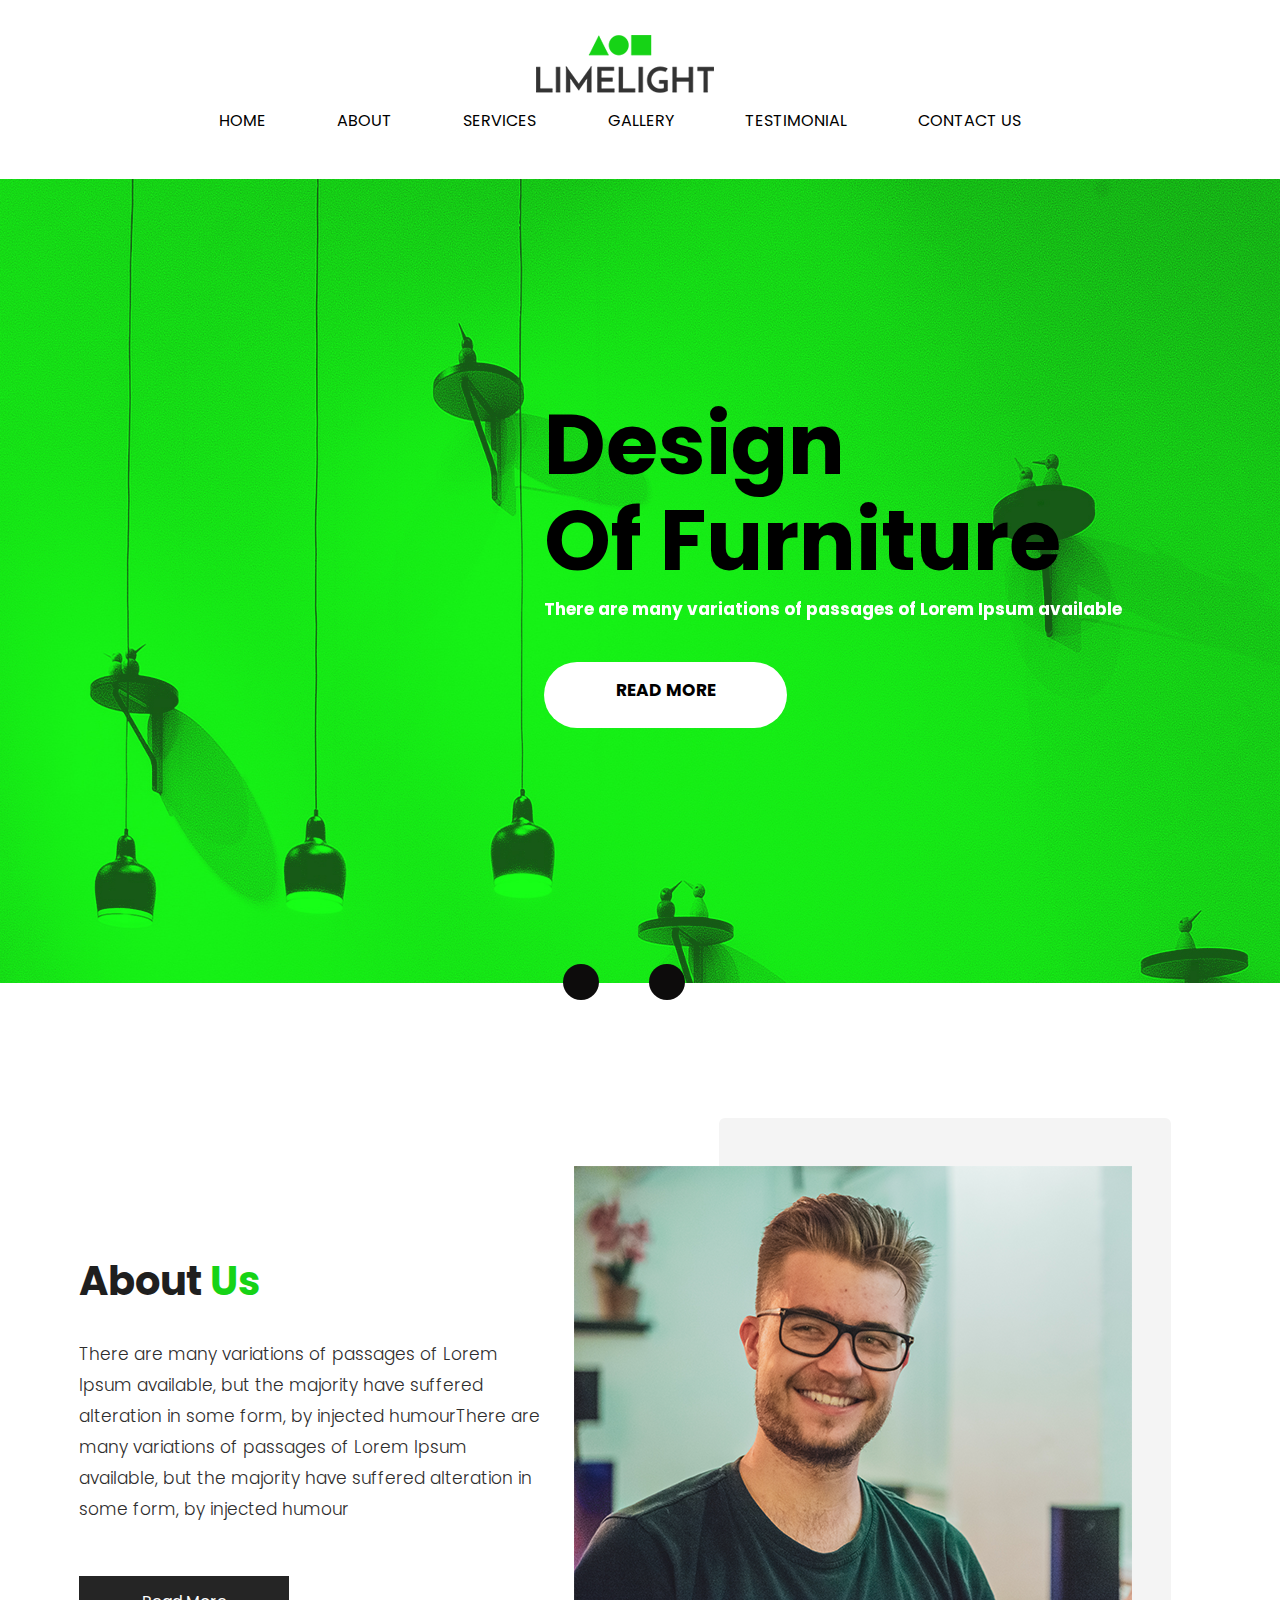
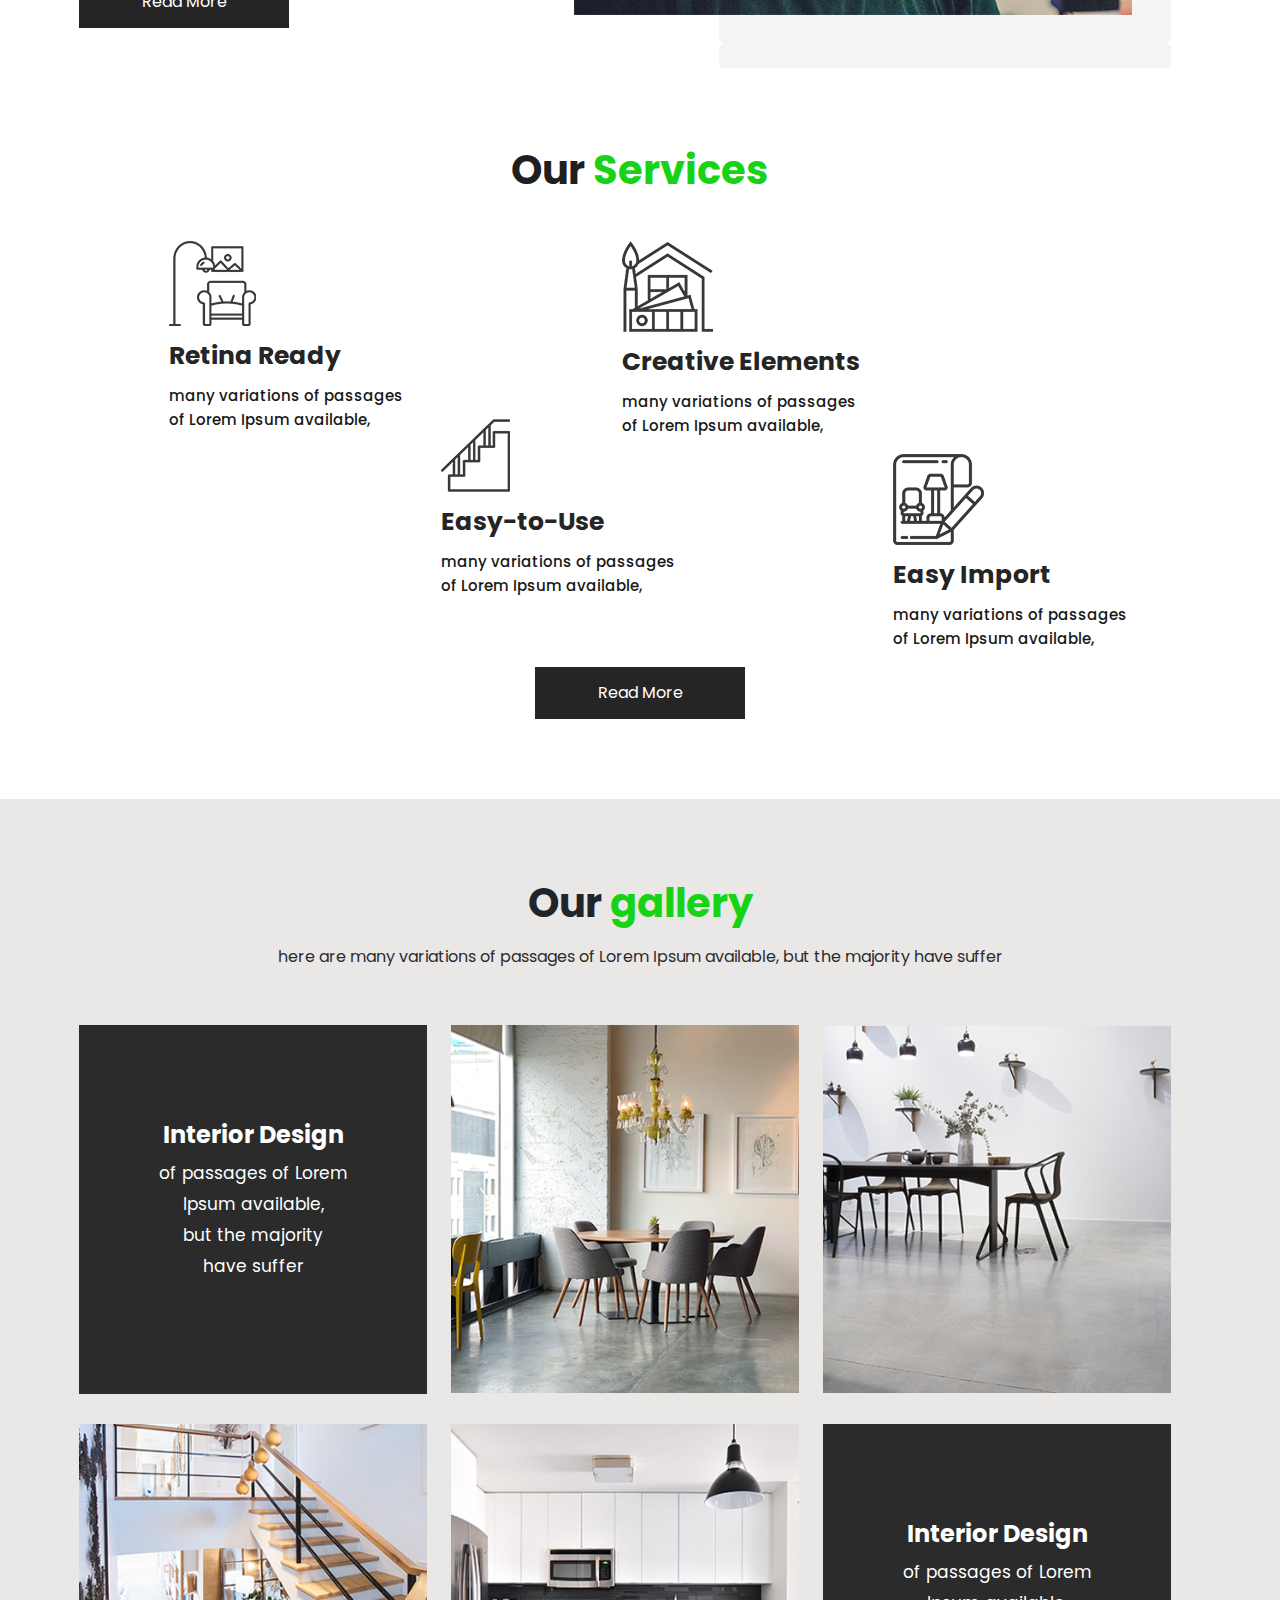
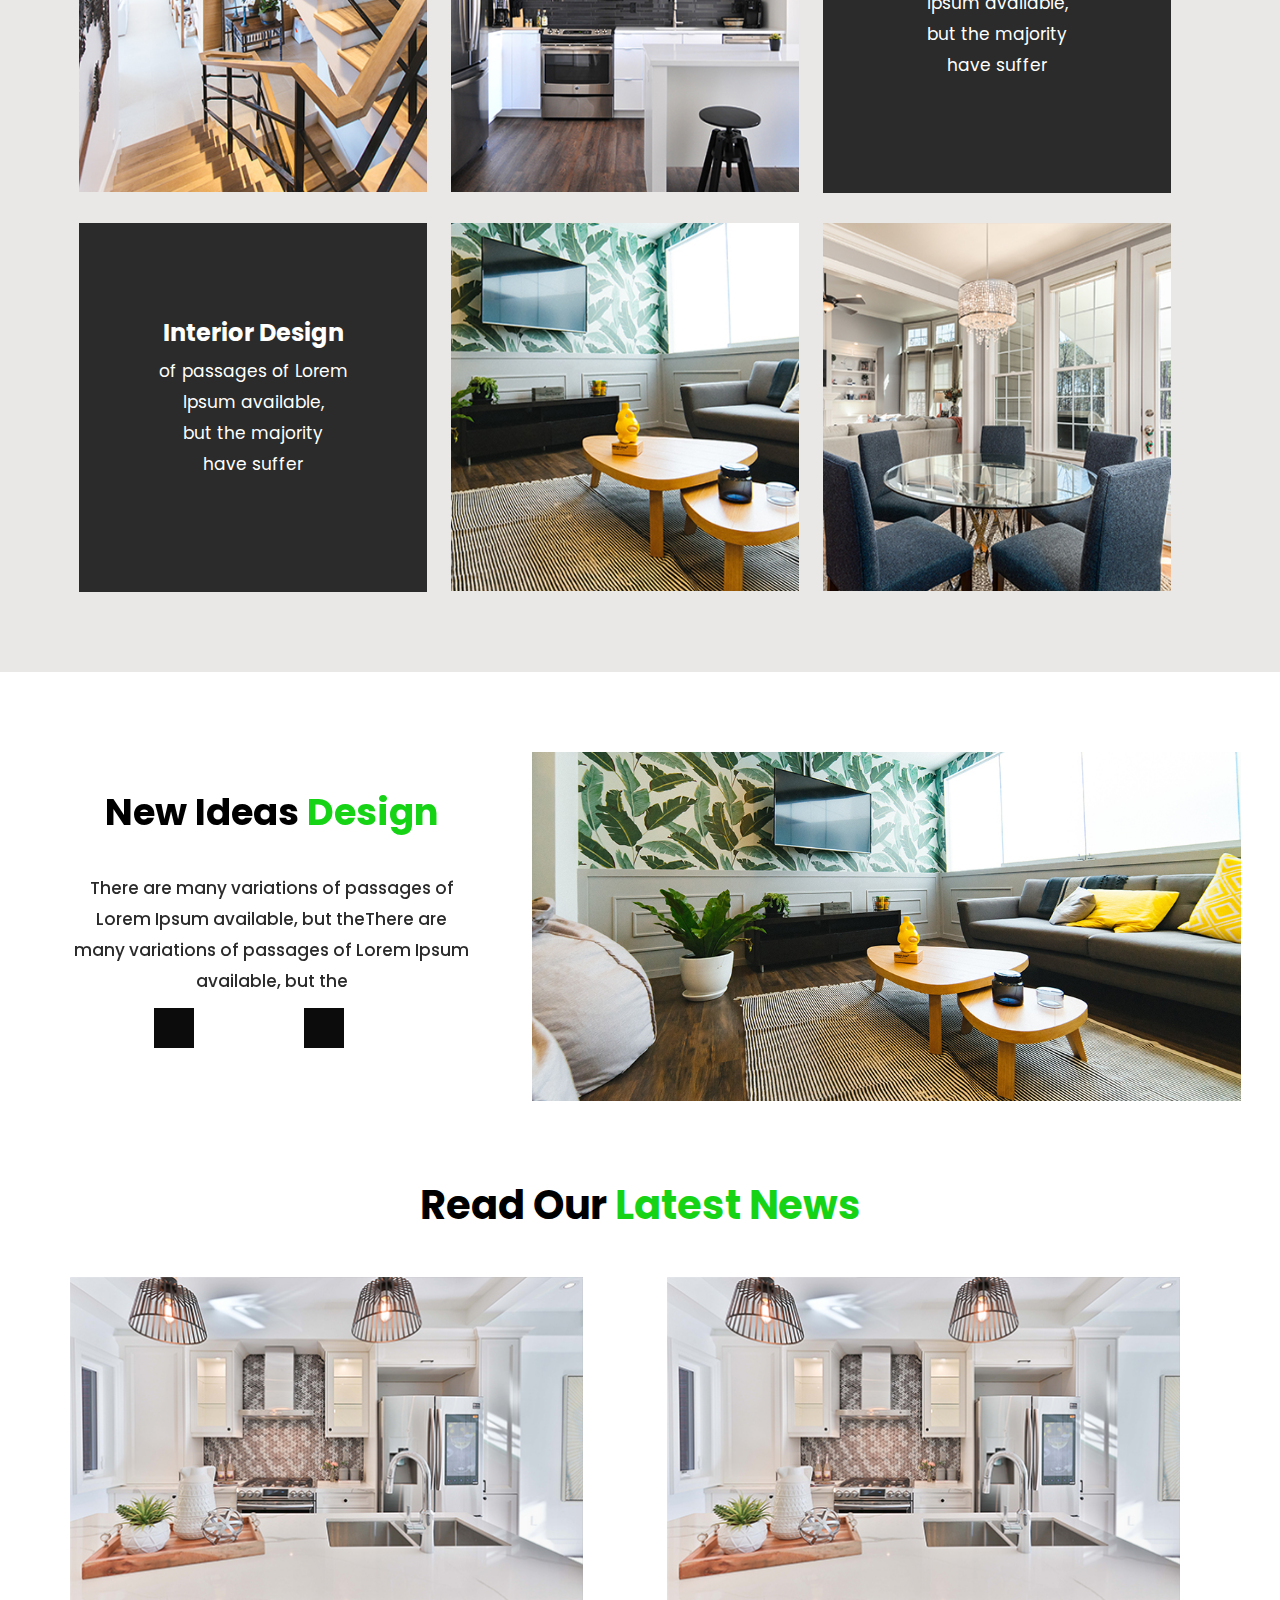
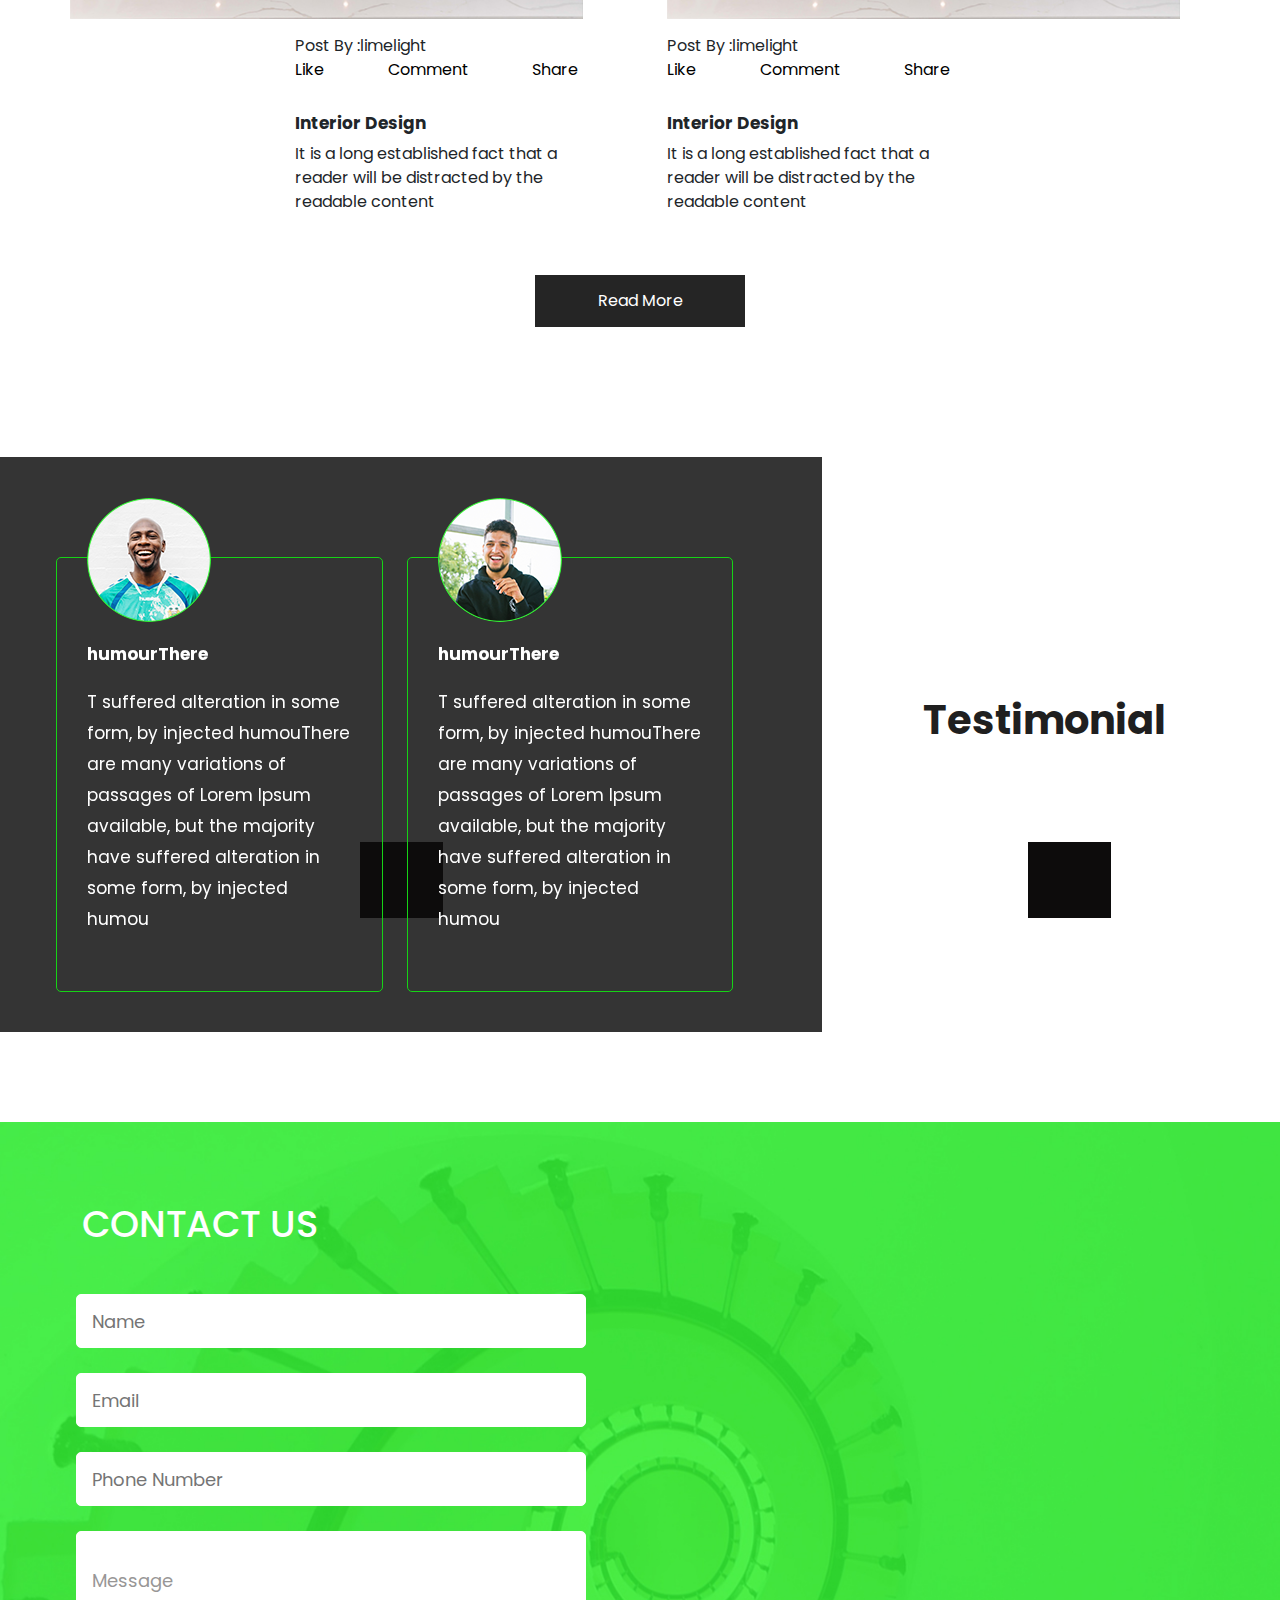
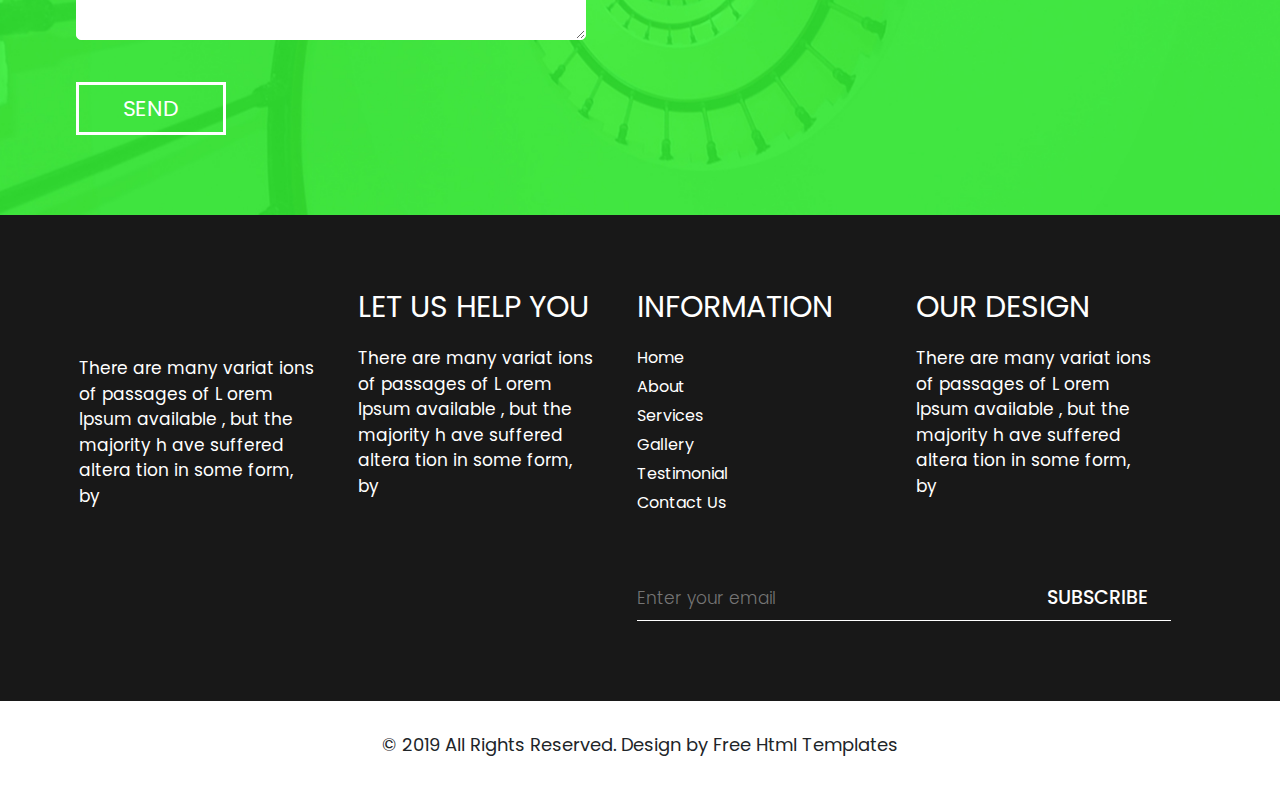
<file: index.html>
<!DOCTYPE html>
<html lang="en">

<head>
   <meta charset="UTF-8">
   <meta name="viewport" content="width=device-width, initial-scale=1.0">  
   <title>limelight</title>
   <link href="https://cdn.jsdelivr.net/npm/bootstrap@5.3.3/dist/css/bootstrap.min.css" rel="stylesheet"
      integrity="sha384-QWTKZyjpPEjISv5WaRU9OFeRpok6YctnYmDr5pNlyT2bRjXh0JMhjY6hW+ALEwIH" crossorigin="anonymous">
   <link rel="stylesheet" href="https://cdnjs.cloudflare.com/ajax/libs/font-awesome/6.6.0/css/all.min.css"
      integrity="sha512-Kc323vGBEqzTmouAECnVceyQqyqdsSiqLQISBL29aUW4U/M7pSPA/gEUZQqv1cwx4OnYxTxve5UMg5GT6L4JJg=="
      crossorigin="anonymous" referrerpolicy="no-referrer" />
   <link rel="stylesheet" href="https://cdn.jsdelivr.net/npm/bootstrap@5.3.3/dist/css/bootstrap.min.css">
   <link rel="stylesheet" href="style.css">
   <link rel="stylesheet" href="media.css">
</head>

<body>
   <div class="navbar">
      <div class="ham-burger"><i class="fa-sharp fa-solid fa-bars" onclick="toggle()"></i></div>
      <div class="container">
         <div class="row">
            <div class="nav-logo"><a href=""><img src="./images/logo.png" alt=""></a></div>
            <div class="nav-items">
               <ul id="mobileMenu" class="item-list">
                  <li><a href="index.html">HOME</a></li>
                  <li><a href="#">ABOUT</a></li>
                  <li><a href="#">SERVICES</a></li>
                  <li><a href="gallery.html">GALLERY</a></li>
                  <li><a href="testimonial.html">TESTIMONIAL</a></li>
                  <li><a href="#">CONTACT US</a></li>
               </ul>
            </div>
         </div>
      </div>
   </div>

   <div class="first-page">
      <div id="carouselExampleAutoplaying first-slide" class="carousel slide page-background" data-bs-ride="carousel">
         <div class="carousel-inner">
            <div class="carousel-item active">
               <div class="container">
                  <div class="carousel-caption relative">
                     <div class="row">
                        <div class="col-md-7 offset-md-5">
                           <div class="carousel-content">
                              <h1> Design <br>Of Furniture</h1>
                              <span>There are many variations of passages of Lorem Ipsum available</span>
                              <a href="#">Read More</a>
                           </div>
                        </div>
                     </div>
                  </div>
               </div>
            </div>
            <div class="carousel-item">
               <div class="container">
                  <div class="carousel-caption relative">
                     <div class="row">
                        <div class="col-md-7 offset-md-5">
                           <div class="carousel-content">
                              <h1> Design <br>Of Furniture</h1>
                              <span>There are many variations of passages of Lorem Ipsum available</span>
                              <a href="#">Read More</a>
                           </div>
                        </div>
                     </div>
                  </div>
               </div>
            </div>
            <div class="carousel-item">
               <div class="container">
                  <div class="carousel-caption relative">
                     <div class="row">
                        <div class="col-md-7 offset-md-5">
                           <div class="carousel-content">
                              <h1> Design <br>Of Furniture</h1>
                              <span>There are many variations of passages of Lorem Ipsum available</span>
                              <a href="#">Read More</a>
                           </div>
                        </div>
                     </div>
                  </div>
               </div>
            </div>
         </div>
         <button class="carousel-control-prev" type="button" data-bs-target="#carouselExampleAutoplaying"
            data-bs-slide="prev">
            <i class="fa fa-angle-left" aria-hidden="true"></i>
            <span class="visually-hidden">Previous</span>
         </button>
         <button class="carousel-control-next" type="button" data-bs-target="#carouselExampleAutoplaying"
            data-bs-slide="next">
            <i class="fa fa-angle-right" aria-hidden="true"></i>
            <span class="visually-hidden">Next</span>
         </button>
      </div>
   </div>

   <div class="about-page">
      <div class="container">
         <div class="row">
            <div class="col-md-5">
               <div class="about-content">
                  <h2>About <span style="color: #16d316;">Us</span></h2>
                  <p>There are many variations of passages of Lorem Ipsum available, but the majority have suffered
                     alteration in some form, by injected humourThere are many variations of passages of Lorem Ipsum
                     available, but the majority have suffered alteration in some form, by injected humour</p>
                  <a class="read-more" href="">Read More</a>
               </div>
            </div>
            <div class="col-md-7">
               <div class="about-img">
                  <div class="imgg">
                     <img src="./images/about.png" alt="">
                  </div>
               </div>
            </div>
         </div>
      </div>
   </div>

   <div class="service-page">
      <div class="container">
         <div class="service-title">
            <h2>Our <span style="color: #16d316;">Services</span></h2>
         </div>
         <div class="row">
            <div class="service-inner">
               <div class="row">
                  <div class="col-md-4 col-sm-6">
                     <div class="service_box">
                        <i><img src="./images/service1.png" alt="#"></i>
                        <h3>Retina Ready</h3>
                        <p>many variations of passages <br>of Lorem Ipsum available,</p>
                     </div>
                  </div>
                  <div class="col-md-4 offset-md-1 col-sm-6">
                     <div class="service_box">
                        <i><img src="images/service2.png" alt="#"></i>
                        <h3>Creative Elements</h3>
                        <p>many variations of passages <br>of Lorem Ipsum available,</p>
                     </div>
                  </div>
                  <div class="col-md-4 offset-md-3 col-sm-6 mar-top">
                     <div class="service_box">
                        <i><img src="images/service3.png" alt="#"></i>
                        <h3>Easy-to-Use</h3>
                        <p>many variations of passages <br>of Lorem Ipsum available,</p>
                     </div>
                  </div>
                  <div class="col-md-4 offset-md-1 col-sm-6 mar_top">
                     <div class="service_box">
                        <i><img src="images/service4.png" alt="#"></i>
                        <h3>Easy Import</h3>
                        <p>many variations of passages <br>of Lorem Ipsum available,</p>
                     </div>
                  </div>
               </div>
            </div>
         </div>
         <div class="service-link">
            <a href="" class="read-more">Read More</a>
         </div>
      </div>
   </div>

   <div class="gallary-page">
      <div class="container">
         <div class="gallery-title">
            <h2>Our <span style="color: #16d316;">gallery</span></h2>
            <p>here are many variations of passages of Lorem Ipsum available, but the majority have suffer</p>
         </div>
         <div class="row">
            <div class="col-md-4 col-sm-6">
               <div class="gallery-text">
                  <div class="text">
                     <h3>Interior Design</h3>
                     <p>of passages of Lorem <br> Ipsum available, <br> but the majority <br> have suffer</p>
                  </div>
               </div>
            </div>
            <div class="col-md-4 col-sm-6">
               <div class="gallery-img">
                  <div><img src="images/gallery1.jpg" alt="#"></div>
               </div>
            </div>
            <div class="col-md-4 col-sm-6">
               <div class="gallery-img">
                  <div><img src="images/gallery2.jpg" alt="#"></div>
               </div>
            </div>
            <div class="col-md-4 col-sm-6">
               <div class="gallery-img">
                  <div><img src="images/gallery3.jpg" alt="#"></div>
               </div>
            </div>
            <div class="col-md-4 col-sm-6">
               <div class="gallery-img">
                  <div><img src="images/gallery4.jpg" alt="#"></div>
               </div>
            </div>
            <div class="col-md-4 col-sm-6">
               <div class="gallery-text">
                  <div class="text">
                     <h3>Interior Design</h3>
                     <p>of passages of Lorem <br> Ipsum available, <br> but the majority <br> have suffer</p>
                  </div>
               </div>
            </div>
            <div class="col-md-4 col-sm-6">
               <div class="gallery-text">
                  <div class="text">
                     <h3>Interior Design</h3>
                     <p>of passages of Lorem <br> Ipsum available, <br> but the majority <br> have suffer</p>
                  </div>
               </div>
            </div>
            <div class="col-md-4 col-sm-6">
               <div class="gallery-img">
                  <div><img src="images/gallery5.jpg" alt="#"></div>
               </div>
            </div>
            <div class="col-md-4 col-sm-6">
               <div class="gallery-img">
                  <div><img src="images/gallery6.jpg" alt="#"></div>
               </div>
            </div>
         </div>
      </div>
   </div>

   <div class="design-page">
      <div class="container-fluid">
         <div class="row design-box">
            <div class="col-md-5">
               <div id="carouselExampleAutoplaying" class="carousel slide design-slide" data-bs-ride="carousel">
                  <div class="carousel-inner">
                     <div class="carousel-item active">
                        <div class="container">
                           <div class="carousel-caption relative">
                              <div class="row">
                                 <div class="col-md-12">
                                    <div class="design-content">
                                       <h2> New Ideas <span style="color: #16d316;">Design</span></h2>
                                       <p>There are many variations of passages of Lorem Ipsum available, but theThere
                                          are many variations of passages of Lorem Ipsum available, but the</p>
                                    </div>
                                 </div>
                              </div>
                           </div>
                        </div>
                     </div>
                     <div class="carousel-item">
                        <div class="container">
                           <div class="carousel-caption relative">
                              <div class="row">
                                 <div class="col-md-12">
                                    <div class="design-content">
                                       <h2> New Ideas <span style="color: #16d316;">Design</span></h2>
                                       <p>There are many variations of passages of Lorem Ipsum available, but theThere
                                          are many variations of passages of Lorem Ipsum available, but the</p>
                                    </div>
                                 </div>
                              </div>
                           </div>
                        </div>
                     </div>
                     <div class="carousel-item">
                        <div class="container">
                           <div class="carousel-caption relative">
                              <div class="row">
                                 <div class="col-md-12">
                                    <div class="design-content">
                                       <h2> New Ideas <span style="color: #16d316;">Design</span></h2>
                                       <p>There are many variations of passages of Lorem Ipsum available, but theThere
                                          are many variations of passages of Lorem Ipsum available, but the</p>
                                    </div>
                                 </div>
                              </div>
                           </div>
                        </div>
                     </div>
                  </div>
                  <button class="carousel-control-prev previous" type="button"
                     data-bs-target="#carouselExampleAutoplaying" data-bs-slide="prev">
                     <i class="fa fa-angle-left" aria-hidden="true"></i>
                     <span class="visually-hidden">Previous</span>
                  </button>
                  <button class="carousel-control-next next" type="button" data-bs-target="#carouselExampleAutoplaying"
                     data-bs-slide="next">
                     <i class="fa fa-angle-right" aria-hidden="true"></i>
                     <span class="visually-hidden">Next</span>
                  </button>
               </div>
            </div>
            <div class="col-md-7">
               <div class="design-img">
                  <div>
                     <img src="./images/desi.jpg" alt="">
                  </div>
               </div>
            </div>
         </div>
      </div>
   </div>

   <div class="news-page">
      <div class="container">
         <div class="news-title">
            <h2>Read Our <span style="color: #16d316;">Latest News</span></h2>
         </div>
         <div class="row">
            <div class="col-md-4 offset-md-2">
               <div class="news-box">
                  <div class="news-img">
                     <div>
                        <img src="./images/blog1.jpg" alt="">
                     </div>
                  </div>
                  <div class="news-content">
                     <span>Post By :limelight</span>
                     <ul>
                        <li><a href="#">Like <i style="padding-left: 5px;" class="fa fa-heart"
                                 aria-hidden="true"></i></a></li>
                        <li><a href="#">Comment <i style="padding-left: 5px;" class="fa fa-comments"
                                 aria-hidden="true"></i></a></li>
                        <li><a href="#">Share <i style="padding-left: 5px;" class="fa fa-share-alt"
                                 aria-hidden="true"></i></a></li>
                     </ul>
                     <h3>Interior Design</h3>
                     <p>It is a long established fact that a reader will be distracted by the readable content</p>
                  </div>
               </div>
            </div>
            <div class="col-md-4">
               <div class="news-box">
                  <div class="news-imgg">
                     <div>
                        <img src="./images/blog1.jpg" alt="">
                     </div>
                  </div>
                  <div class="news-content">
                     <span>Post By :limelight</span>
                     <ul>
                        <li><a href="#">Like <i style="padding-left: 5px;" class="fa fa-heart"
                                 aria-hidden="true"></i></a></li>
                        <li><a href="#">Comment <i style="padding-left: 5px;" class="fa fa-comments"
                                 aria-hidden="true"></i></a></li>
                        <li><a href="#">Share <i style="padding-left: 5px;" class="fa fa-share-alt"
                                 aria-hidden="true"></i></a></li>
                     </ul>
                     <h3>Interior Design</h3>
                     <p>It is a long established fact that a reader will be distracted by the readable content</p>
                  </div>
               </div>
            </div>
         </div>
         <div class="service-link">
            <a href="" class="read-more">Read More</a>
         </div>
      </div>
   </div>

   <div class="testinomial-page">
      <div class="container-fluid">
         <div class="row testinomial-inner">
            <div class="col-md-8 test-slide">
               <div id="carouselExampleAutoplaying" class="carousel slide test-background" data-bs-ride="carousel">
                  <div class="carousel-inner">
                     <div class="carousel-item active">
                        <div class="container">
                           <div class="carousel-caption relative">
                              <div class="row">
                                 <div class="col-md-6">
                                    <div class="test-content">
                                       <div>
                                          <img src="./images/tett1.png" alt="">
                                       </div>
                                       <span>humourThere</span>
                                       <p>T suffered alteration in some form, by injected humouThere are many variations
                                          of passages of Lorem Ipsum available, but the majority have suffered
                                          alteration in some form, by injected humou</p>
                                    </div>
                                 </div>
                                 <div class="col-md-6">
                                    <div class="test-content">
                                       <div>
                                          <img src="./images/tett2.png" alt="">
                                       </div>
                                       <span>humourThere</span>
                                       <p>T suffered alteration in some form, by injected humouThere are many variations
                                          of passages of Lorem Ipsum available, but the majority have suffered
                                          alteration in some form, by injected humou</p>
                                    </div>
                                 </div>
                              </div>
                           </div>
                        </div>
                     </div>
                     <div class="carousel-item">
                        <div class="container">
                           <div class="carousel-caption relative">
                              <div class="row">
                                 <div class="col-md-6">
                                    <div class="test-content">
                                       <div>
                                          <img src="./images/tett1.png" alt="">
                                       </div>
                                       <span>humourThere</span>
                                       <p>T suffered alteration in some form, by injected humouThere are many variations
                                          of passages of Lorem Ipsum available, but the majority have suffered
                                          alteration in some form, by injected humou</p>
                                    </div>
                                 </div>
                                 <div class="col-md-6">
                                    <div class="test-content">
                                       <div>
                                          <img src="./images/tett2.png" alt="">
                                       </div>
                                       <span>humourThere</span>
                                       <p>T suffered alteration in some form, by injected humouThere are many variations
                                          of passages of Lorem Ipsum available, but the majority have suffered
                                          alteration in some form, by injected humou</p>
                                    </div>
                                 </div>
                              </div>
                           </div>
                        </div>
                     </div>
                     <div class="carousel-item">
                        <div class="container">
                           <div class="carousel-caption relative">
                              <div class="row">
                                 <div class="col-md-6">
                                    <div class="test-content">
                                       <div>
                                          <img src="./images/tett1.png" alt="">
                                       </div>
                                       <span>humourThere</span>
                                       <p>T suffered alteration in some form, by injected humouThere are many variations
                                          of passages of Lorem Ipsum available, but the majority have suffered
                                          alteration in some form, by injected humou</p>

                                    </div>
                                 </div>
                                 <div class="col-md-6">
                                    <div class="test-content">
                                       <div>
                                          <img src="./images/tett2.png" alt="">
                                       </div>
                                       <span>humourThere</span>
                                       <p>T suffered alteration in some form, by injected humouThere are many variations
                                          of passages of Lorem Ipsum available, but the majority have suffered
                                          alteration in some form, by injected humou</p>
                                    </div>
                                 </div>
                              </div>
                           </div>
                        </div>
                     </div>
                  </div>
                  <button class="carousel-control-prev tprev" type="button" data-bs-target="#carouselExampleAutoplaying"
                     data-bs-slide="prev">
                     <i class="fa fa-angle-left" aria-hidden="true"></i>
                     <span class="visually-hidden">Previous</span>
                  </button>
                  <button class="carousel-control-next tnext" type="button" data-bs-target="#carouselExampleAutoplaying"
                     data-bs-slide="next">
                     <i class="fa fa-angle-right" aria-hidden="true"></i>
                     <span class="visually-hidden">Next</span>
                  </button>
               </div>
            </div>
            <div class="col-md-4 ">
               <div class="titlepage">
                  <h2>Testimonial</h2>
               </div>
            </div>
         </div>
      </div>
   </div>

   <div class="contact-page">
      <div class="container">
         <div class="contact-title">
            <h2>CONTACT US</h2>
         </div>
         <div class="row">
            <div class="col-md-6">
               <form action="" class="contact-form">
                  <div class="row">
                     <div class="col-md-12">
                        <input class="contact-field" placeholder="Name" type="type" name="Name">
                     </div>
                     <div class="col-md-12">
                        <input class="contact-field" placeholder="Email" type="type" name="Email">
                     </div>
                     <div class="col-md-12">
                        <input class="contact-field" placeholder="Phone Number" type="type" name="Phone Number">
                     </div>
                     <div class="col-md-12">
                        <textarea class="textarea" placeholder="Message" type="type" message="Name">Message</textarea>
                     </div>
                     <div class="col-md-12">
                        <button class="send-btn">SEND</button>
                     </div>
                  </div>
               </form>
            </div>
            <div class="col-md-6">
               <div class="map">
                  <iframe
                     src="https://www.google.com/maps/embed?pb=!1m18!1m12!1m3!1d29496.007623200276!2d78.40787861118126!3d22.466598492280315!2m3!1f0!2f0!3f0!3m2!1i1024!2i768!4f13.1!3m3!1m2!1s0x397e3a348b5f3e9d%3A0xf4322966c8376db6!2sPachmarhi%2C%20Madhya%20Pradesh%20461881!5e0!3m2!1sen!2sin!4v1722590738190!5m2!1sen!2sin"
                     width="600" height="450" style="border:0;" allowfullscreen="" loading="lazy"
                     referrerpolicy="no-referrer-when-downgrade"></iframe>
               </div>
            </div>
         </div>
      </div>
   </div>

   <div class="footer">
      <div class="container">
         <div class="row">
            <div class="col-md-3 col-sm-6">
               <ul class="social-icon">
                  <li><a href=""><i class="fa-brands fa-facebook"></i></a></li>&nbsp;
                  <li><a href=""><i class="fa-brands fa-twitter"></i></a></li>&nbsp;
                  <li><a href=""><i class="fa-brands fa-linkedin"></i></a></li>&nbsp;
                  <li><a href=""><i class="fa-brands fa-instagram"></i></a></li>&nbsp;
               </ul>
               <p class="footer-para">There are many variat ions of passages of L orem Ipsum available , but the
                  majority h ave suffered altera tion in some form, by</p>
            </div>
            <div class="col-md-3 col-sm-6">
               <h3>let us help you</h3>
               <p class="footer-para">There are many variat ions of passages of L orem Ipsum available , but the
                  majority h ave suffered altera tion in some form, by</p>
            </div>
            <div class="col-md-3 col-sm-6">
               <h3>information</h3>
               <ul class="footer-link">
                  <li><a href="index.html">Home</a></li>
                  <li><a href="#">About</a></li>
                  <li><a href="#">Services</a></li>
                  <li><a href="gallery.html">Gallery</a></li>
                  <li><a href="testimonial.html">Testimonial</a></li>
                  <li><a href="#">Contact Us</a></li>
               </ul>
            </div>
            <div class="col-md-3 col-sm-6">
               <h3>our design</h3>
               <p class="footer-para">There are many variat ions of passages of L orem Ipsum available , but the
                  majority h ave suffered altera tion in some form, by</p>
            </div>
            <div class="col-md-6 offset-md-6">
               <form class="footer-form">
                  <input class="enter" placeholder="Enter your email" type="text" name="Enter your email">
                  <button class="submit-btn">subscribe</button>
               </form>
            </div>
         </div>
      </div>
      <div class="copyright">
         <p>© 2019 All Rights Reserved. Design by Free Html Templates</p>
      </div>
   </div>



   <script src="index.js"></script>
   <script src="https://cdn.jsdelivr.net/npm/bootstrap@5.3.3/dist/js/bootstrap.bundle.min.js"
      integrity="sha384-YvpcrYf0tY3lHB60NNkmXc5s9fDVZLESaAA55NDzOxhy9GkcIdslK1eN7N6jIeHz"
      crossorigin="anonymous"></script>
   <script src="https://cdn.jsdelivr.net/npm/bootstrap@5.3.3/dist/js/bootstrap.bundle.min.js"></script>
</body>

</html>
</file>
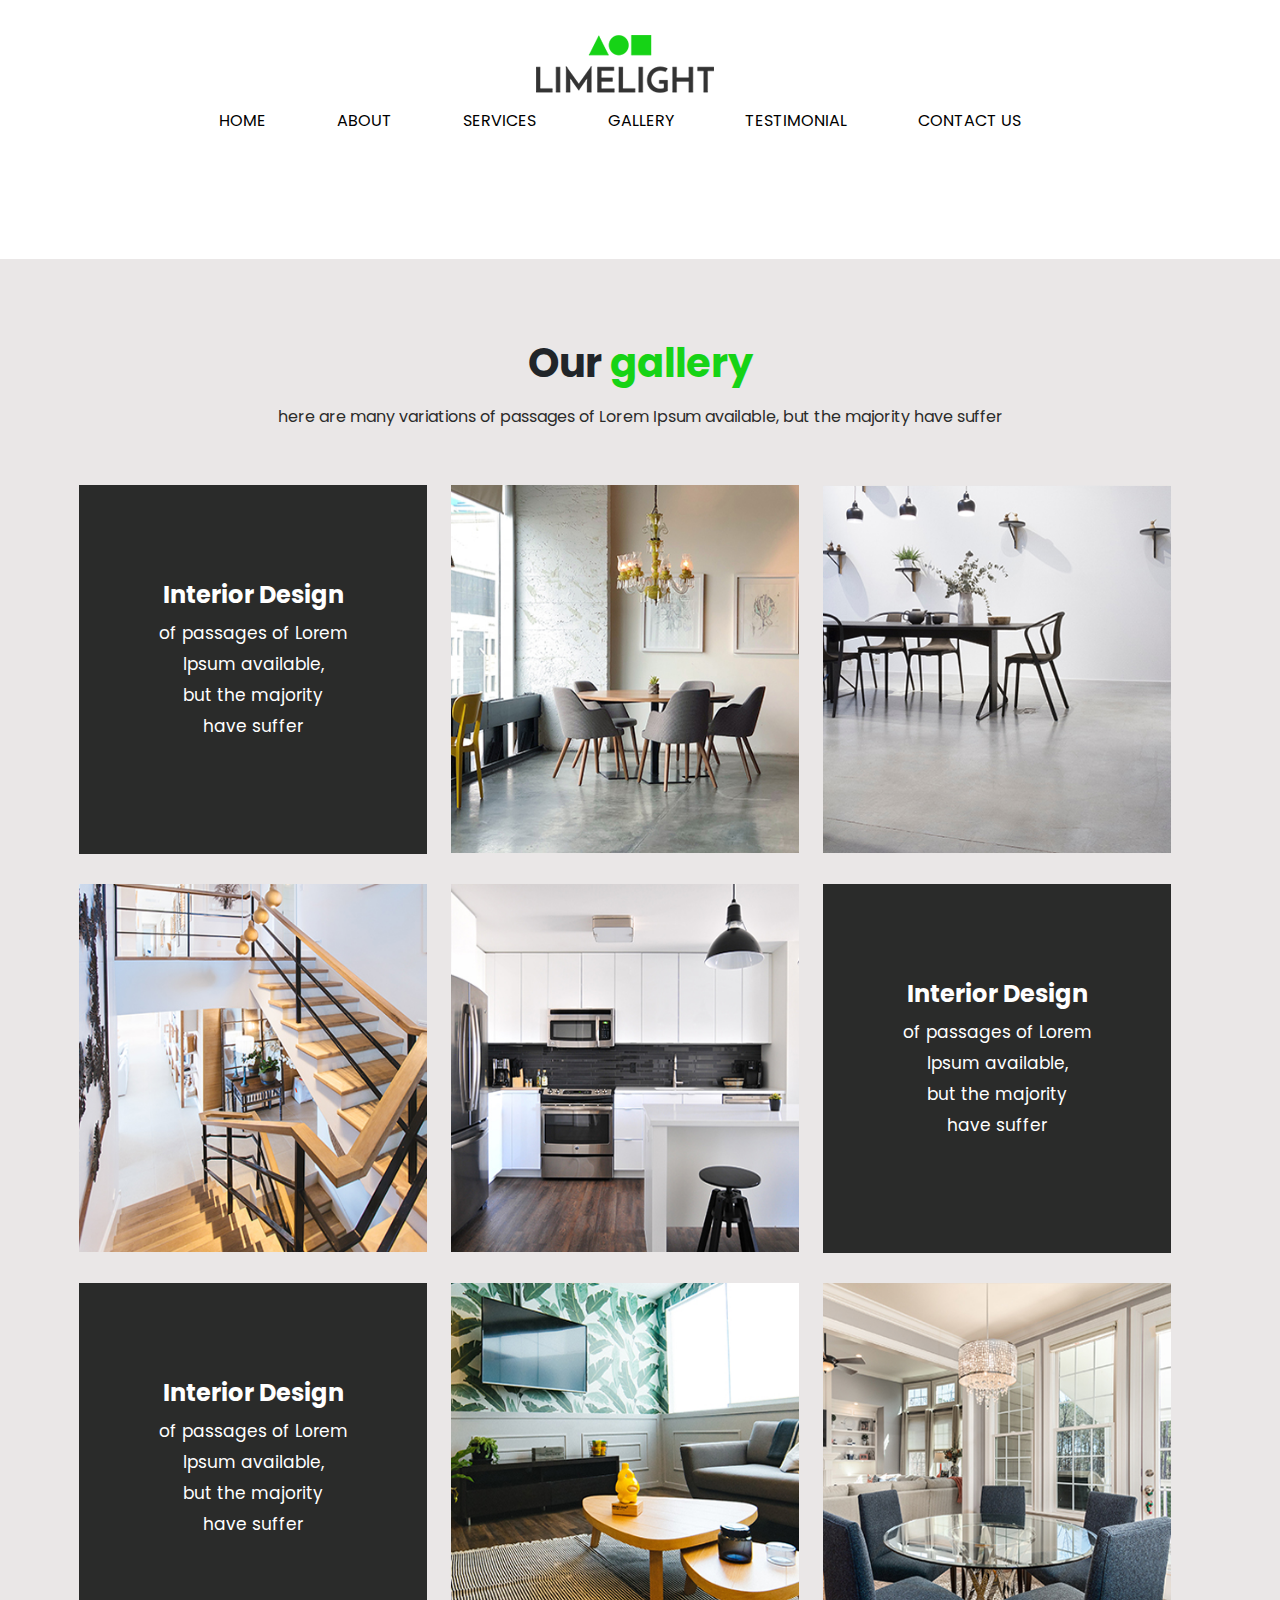
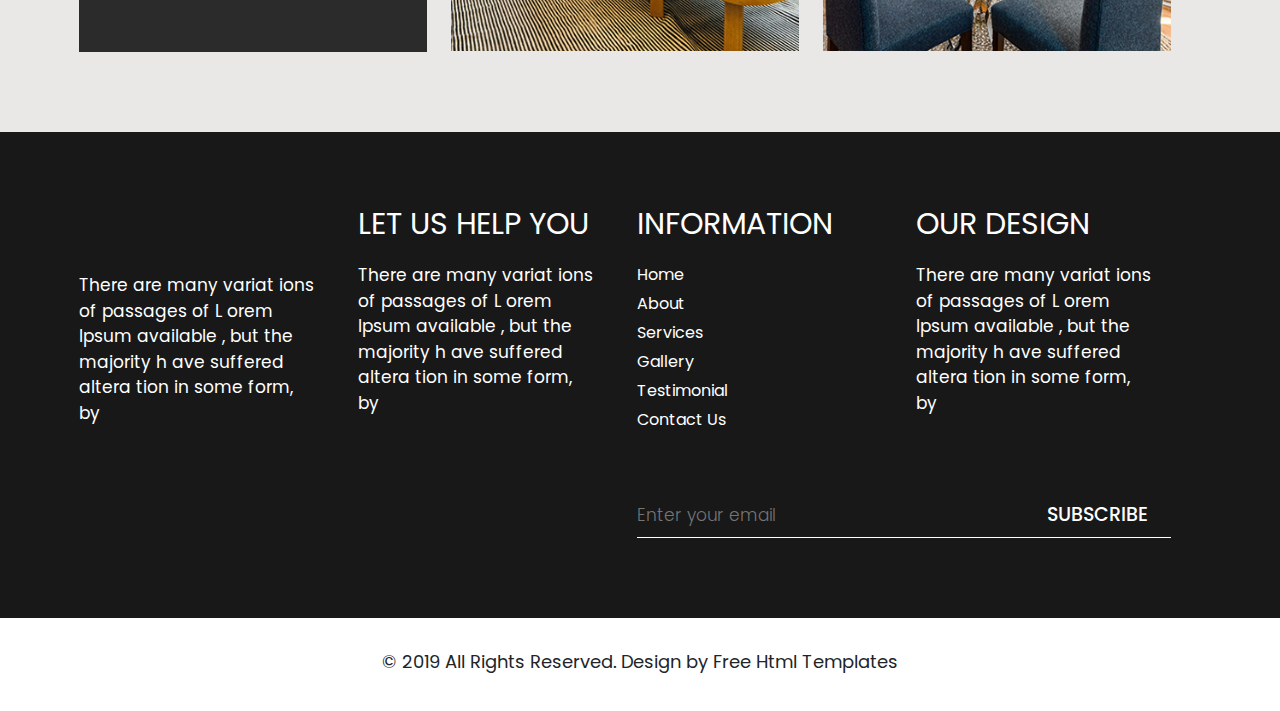
<file: gallery.html>
<!DOCTYPE html>
<html lang="en">
<head>
    <meta charset="UTF-8">
    <meta name="viewport" content="width=device-width, initial-scale=1.0">
    <title>limelight</title>
    <link href="https://cdn.jsdelivr.net/npm/bootstrap@5.3.3/dist/css/bootstrap.min.css" rel="stylesheet"
      integrity="sha384-QWTKZyjpPEjISv5WaRU9OFeRpok6YctnYmDr5pNlyT2bRjXh0JMhjY6hW+ALEwIH" crossorigin="anonymous">
   <link rel="stylesheet" href="https://cdnjs.cloudflare.com/ajax/libs/font-awesome/6.6.0/css/all.min.css"
      integrity="sha512-Kc323vGBEqzTmouAECnVceyQqyqdsSiqLQISBL29aUW4U/M7pSPA/gEUZQqv1cwx4OnYxTxve5UMg5GT6L4JJg=="
      crossorigin="anonymous" referrerpolicy="no-referrer" />
   <link rel="stylesheet" href="https://cdn.jsdelivr.net/npm/bootstrap@5.3.3/dist/css/bootstrap.min.css">
   <link rel="stylesheet" href="style.css">
   <link rel="stylesheet" href="media.css">
</head>
<body>
    
    <div class="navbar">
        <div class="ham-burger"><i class="fa-sharp fa-solid fa-bars" onclick="toggle()"></i></div>
        <div class="container">
           <div class="row">
              <div class="nav-logo"><a href=""><img src="./images/logo.png" alt=""></a></div>
              <div class="nav-items">
                 <ul id="mobileMenu" class="item-list">
                    <li><a href="index.html">HOME</a></li>
                    <li><a href="#">ABOUT</a></li>
                    <li><a href="#">SERVICES</a></li>
                    <li><a href="gallery.html">GALLERY</a></li>
                    <li><a href="testimonial.html">TESTIMONIAL</a></li>
                    <li><a href="#">CONTACT US</a></li>
                 </ul>
              </div>
           </div>
        </div>
     </div>

     <div class="gallary-page">
        <div class="container">
           <div class="gallery-title">
              <h2>Our <span style="color: #16d316;">gallery</span></h2>
              <p>here are many variations of passages of Lorem Ipsum available, but the majority have suffer</p>
           </div>
           <div class="row">
              <div class="col-md-4 col-sm-6">
                 <div class="gallery-text">
                    <div class="text">
                       <h3>Interior Design</h3>
                       <p>of passages of Lorem <br> Ipsum available, <br> but the majority <br> have suffer</p>
                    </div>
                 </div>
              </div>
              <div class="col-md-4 col-sm-6">
                 <div class="gallery-img">
                    <div><img src="images/gallery1.jpg" alt="#"></div>
                 </div>
              </div>
              <div class="col-md-4 col-sm-6">
                 <div class="gallery-img">
                    <div><img src="images/gallery2.jpg" alt="#"></div>
                 </div>
              </div>
              <div class="col-md-4 col-sm-6">
                 <div class="gallery-img">
                    <div><img src="images/gallery3.jpg" alt="#"></div>
                 </div>
              </div>
              <div class="col-md-4 col-sm-6">
                 <div class="gallery-img">
                    <div><img src="images/gallery4.jpg" alt="#"></div>
                 </div>
              </div>
              <div class="col-md-4 col-sm-6">
                 <div class="gallery-text">
                    <div class="text">
                       <h3>Interior Design</h3>
                       <p>of passages of Lorem <br> Ipsum available, <br> but the majority <br> have suffer</p>
                    </div>
                 </div>
              </div>
              <div class="col-md-4 col-sm-6">
                 <div class="gallery-text">
                    <div class="text">
                       <h3>Interior Design</h3>
                       <p>of passages of Lorem <br> Ipsum available, <br> but the majority <br> have suffer</p>
                    </div>
                 </div>
              </div>
              <div class="col-md-4 col-sm-6">
                 <div class="gallery-img">
                    <div><img src="images/gallery5.jpg" alt="#"></div>
                 </div>
              </div>
              <div class="col-md-4 col-sm-6">
                 <div class="gallery-img">
                    <div><img src="images/gallery6.jpg" alt="#"></div>
                 </div>
              </div>
           </div>
        </div>
     </div>

     <div class="footer">
        <div class="container">
           <div class="row">
              <div class="col-md-3 col-sm-6">
                 <ul class="social-icon">
                    <li><a href=""><i class="fa-brands fa-facebook"></i></a></li>&nbsp;
                    <li><a href=""><i class="fa-brands fa-twitter"></i></a></li>&nbsp;
                    <li><a href=""><i class="fa-brands fa-linkedin"></i></a></li>&nbsp;
                    <li><a href=""><i class="fa-brands fa-instagram"></i></a></li>&nbsp;
                 </ul>
                 <p class="footer-para">There are many variat ions of passages of L orem Ipsum available , but the
                    majority h ave suffered altera tion in some form, by</p>
              </div>
              <div class="col-md-3 col-sm-6">
                 <h3>let us help you</h3>
                 <p class="footer-para">There are many variat ions of passages of L orem Ipsum available , but the
                    majority h ave suffered altera tion in some form, by</p>
              </div>
              <div class="col-md-3 col-sm-6">
                 <h3>information</h3>
                 <ul class="footer-link">
                    <li><a href="index.html">Home</a></li>
                    <li><a href="#">About</a></li>
                    <li><a href="#">Services</a></li>
                    <li><a href="gallery.html">Gallery</a></li>
                    <li><a href="testimonial.html">Testimonial</a></li>
                    <li><a href="#">Contact Us</a></li>
                 </ul>
              </div>
              <div class="col-md-3 col-sm-6">
                 <h3>our design</h3>
                 <p class="footer-para">There are many variat ions of passages of L orem Ipsum available , but the
                    majority h ave suffered altera tion in some form, by</p>
              </div>
              <div class="col-md-6 offset-md-6">
                 <form class="footer-form">
                    <input class="enter" placeholder="Enter your email" type="text" name="Enter your email">
                    <button class="submit-btn">subscribe</button>
                 </form>
              </div>
           </div>
        </div>
        <div class="copyright">
           <p>© 2019 All Rights Reserved. Design by Free Html Templates</p>
        </div>
     </div>

     <script src="index.js"></script>
     <script src="https://cdn.jsdelivr.net/npm/bootstrap@5.3.3/dist/js/bootstrap.bundle.min.js"
        integrity="sha384-YvpcrYf0tY3lHB60NNkmXc5s9fDVZLESaAA55NDzOxhy9GkcIdslK1eN7N6jIeHz"
        crossorigin="anonymous"></script>
     <script src="https://cdn.jsdelivr.net/npm/bootstrap@5.3.3/dist/js/bootstrap.bundle.min.js"></script>
</body>
</html>
</file>
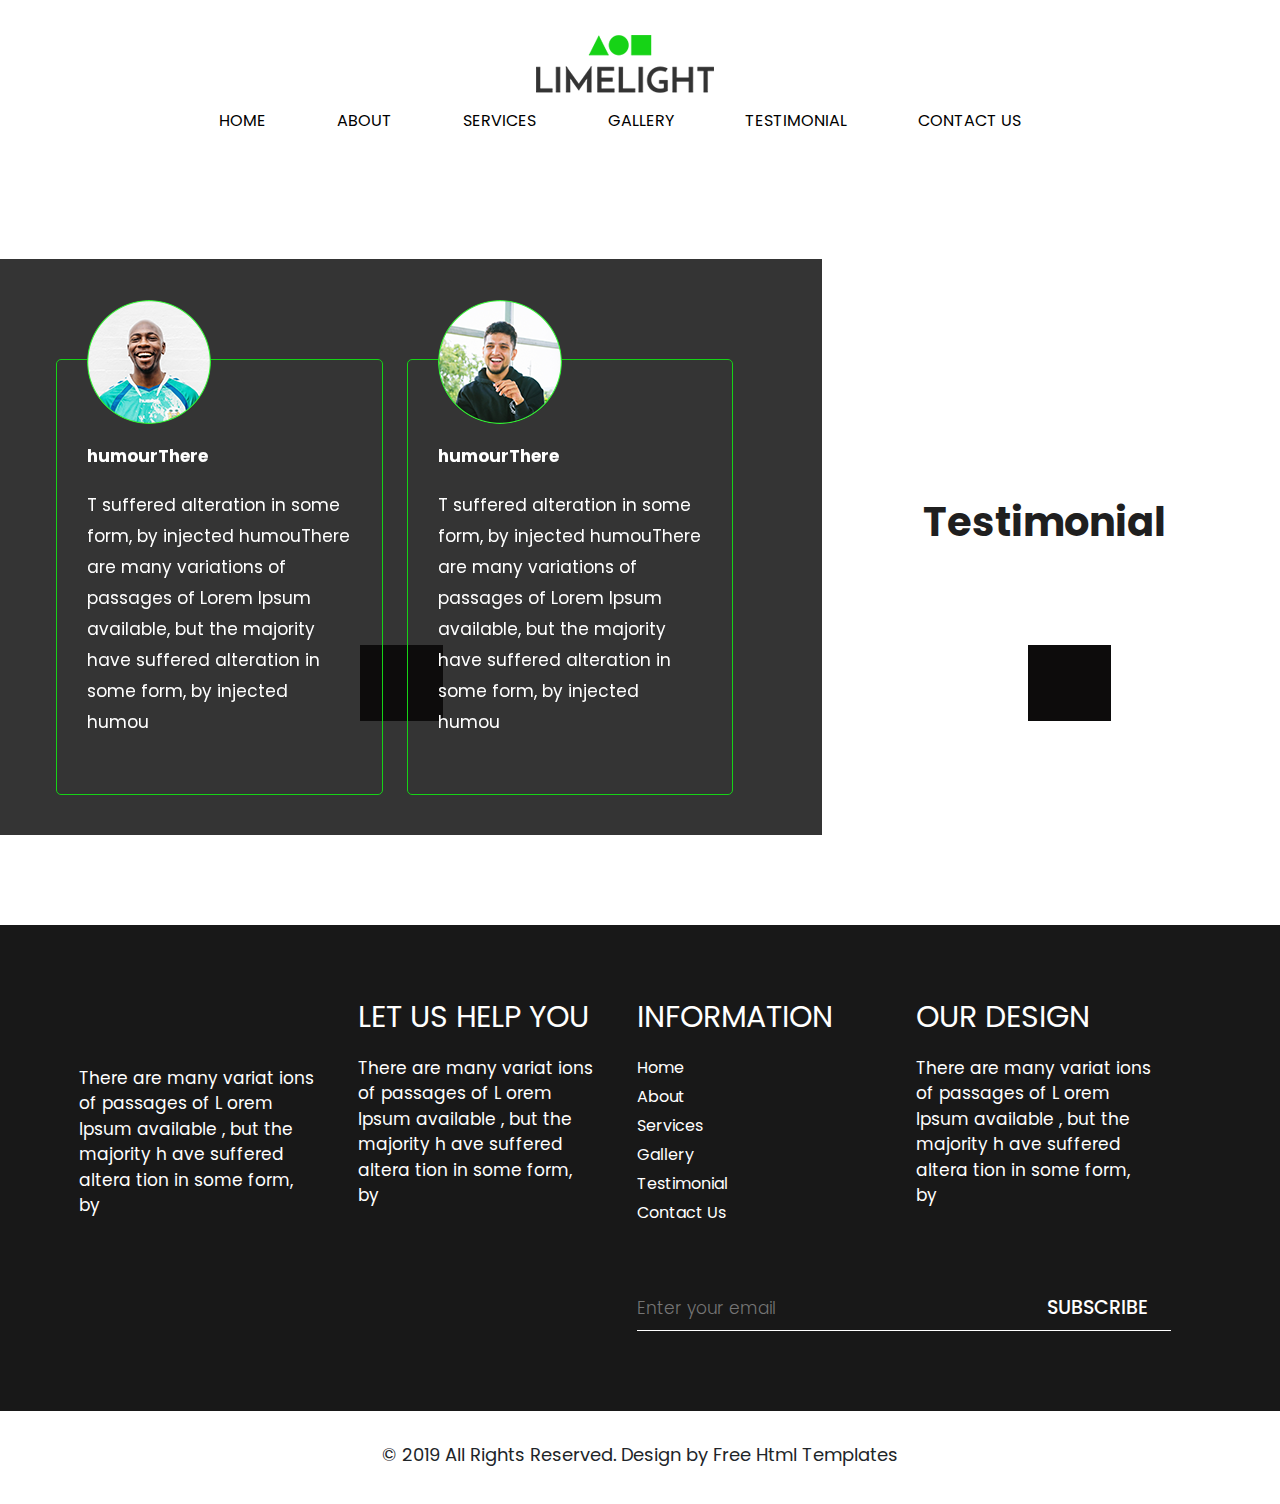
<file: testimonial.html>
<!DOCTYPE html>
<html lang="en">

<head>
    <meta charset="UTF-8">
    <meta name="viewport" content="width=device-width, initial-scale=1.0">
    <title>limelight</title>
    <link href="https://cdn.jsdelivr.net/npm/bootstrap@5.3.3/dist/css/bootstrap.min.css" rel="stylesheet"
        integrity="sha384-QWTKZyjpPEjISv5WaRU9OFeRpok6YctnYmDr5pNlyT2bRjXh0JMhjY6hW+ALEwIH" crossorigin="anonymous">
    <link rel="stylesheet" href="https://cdnjs.cloudflare.com/ajax/libs/font-awesome/6.6.0/css/all.min.css"
        integrity="sha512-Kc323vGBEqzTmouAECnVceyQqyqdsSiqLQISBL29aUW4U/M7pSPA/gEUZQqv1cwx4OnYxTxve5UMg5GT6L4JJg=="
        crossorigin="anonymous" referrerpolicy="no-referrer" />
    <link rel="stylesheet" href="https://cdn.jsdelivr.net/npm/bootstrap@5.3.3/dist/css/bootstrap.min.css">
    <link rel="stylesheet" href="style.css">
    <link rel="stylesheet" href="media.css">
</head>

<body>
    <div class="navbar">
        <div class="ham-burger"><i class="fa-sharp fa-solid fa-bars" onclick="toggle()"></i></div>
        <div class="container">
           <div class="row">
              <div class="nav-logo"><a href=""><img src="./images/logo.png" alt=""></a></div>
              <div class="nav-items">
                 <ul id="mobileMenu" class="item-list">
                    <li><a href="index.html">HOME</a></li>
                    <li><a href="#">ABOUT</a></li>
                    <li><a href="#">SERVICES</a></li>
                    <li><a href="gallery.html">GALLERY</a></li>
                    <li><a href="testimonial.html">TESTIMONIAL</a></li>
                    <li><a href="#">CONTACT US</a></li>
                 </ul>
              </div>
           </div>
        </div>
     </div>

     <div class="testinomial-page">
        <div class="container-fluid">
           <div class="row testinomial-inner">
              <div class="col-md-8 test-slide">
                 <div id="carouselExampleAutoplaying" class="carousel slide test-background" data-bs-ride="carousel">
                    <div class="carousel-inner">
                       <div class="carousel-item active">
                          <div class="container">
                             <div class="carousel-caption relative">
                                <div class="row">
                                   <div class="col-md-6">
                                      <div class="test-content">
                                         <div>
                                            <img src="./images/tett1.png" alt="">
                                         </div>
                                         <span>humourThere</span>
                                         <p>T suffered alteration in some form, by injected humouThere are many variations
                                            of passages of Lorem Ipsum available, but the majority have suffered
                                            alteration in some form, by injected humou</p>
                                      </div>
                                   </div>
                                   <div class="col-md-6">
                                      <div class="test-content">
                                         <div>
                                            <img src="./images/tett2.png" alt="">
                                         </div>
                                         <span>humourThere</span>
                                         <p>T suffered alteration in some form, by injected humouThere are many variations
                                            of passages of Lorem Ipsum available, but the majority have suffered
                                            alteration in some form, by injected humou</p>
                                      </div>
                                   </div>
                                </div>
                             </div>
                          </div>
                       </div>
                       <div class="carousel-item">
                          <div class="container">
                             <div class="carousel-caption relative">
                                <div class="row">
                                   <div class="col-md-6">
                                      <div class="test-content">
                                         <div>
                                            <img src="./images/tett1.png" alt="">
                                         </div>
                                         <span>humourThere</span>
                                         <p>T suffered alteration in some form, by injected humouThere are many variations
                                            of passages of Lorem Ipsum available, but the majority have suffered
                                            alteration in some form, by injected humou</p>
                                      </div>
                                   </div>
                                   <div class="col-md-6">
                                      <div class="test-content">
                                         <div>
                                            <img src="./images/tett2.png" alt="">
                                         </div>
                                         <span>humourThere</span>
                                         <p>T suffered alteration in some form, by injected humouThere are many variations
                                            of passages of Lorem Ipsum available, but the majority have suffered
                                            alteration in some form, by injected humou</p>
                                      </div>
                                   </div>
                                </div>
                             </div>
                          </div>
                       </div>
                       <div class="carousel-item">
                          <div class="container">
                             <div class="carousel-caption relative">
                                <div class="row">
                                   <div class="col-md-6">
                                      <div class="test-content">
                                         <div>
                                            <img src="./images/tett1.png" alt="">
                                         </div>
                                         <span>humourThere</span>
                                         <p>T suffered alteration in some form, by injected humouThere are many variations
                                            of passages of Lorem Ipsum available, but the majority have suffered
                                            alteration in some form, by injected humou</p>
  
                                      </div>
                                   </div>
                                   <div class="col-md-6">
                                      <div class="test-content">
                                         <div>
                                            <img src="./images/tett2.png" alt="">
                                         </div>
                                         <span>humourThere</span>
                                         <p>T suffered alteration in some form, by injected humouThere are many variations
                                            of passages of Lorem Ipsum available, but the majority have suffered
                                            alteration in some form, by injected humou</p>
                                      </div>
                                   </div>
                                </div>
                             </div>
                          </div>
                       </div>
                    </div>
                    <button class="carousel-control-prev tprev" type="button" data-bs-target="#carouselExampleAutoplaying"
                       data-bs-slide="prev">
                       <i class="fa fa-angle-left" aria-hidden="true"></i>
                       <span class="visually-hidden">Previous</span>
                    </button>
                    <button class="carousel-control-next tnext" type="button" data-bs-target="#carouselExampleAutoplaying"
                       data-bs-slide="next">
                       <i class="fa fa-angle-right" aria-hidden="true"></i>
                       <span class="visually-hidden">Next</span>
                    </button>
                 </div>
              </div>
              <div class="col-md-4 ">
                 <div class="titlepage">
                    <h2>Testimonial</h2>
                 </div>
              </div>
           </div>
        </div>
     </div>

     <div class="footer">
        <div class="container">
           <div class="row">
              <div class="col-md-3 col-sm-6">
                 <ul class="social-icon">
                    <li><a href=""><i class="fa-brands fa-facebook"></i></a></li>&nbsp;
                    <li><a href=""><i class="fa-brands fa-twitter"></i></a></li>&nbsp;
                    <li><a href=""><i class="fa-brands fa-linkedin"></i></a></li>&nbsp;
                    <li><a href=""><i class="fa-brands fa-instagram"></i></a></li>&nbsp;
                 </ul>
                 <p class="footer-para">There are many variat ions of passages of L orem Ipsum available , but the
                    majority h ave suffered altera tion in some form, by</p>
              </div>
              <div class="col-md-3 col-sm-6">
                 <h3>let us help you</h3>
                 <p class="footer-para">There are many variat ions of passages of L orem Ipsum available , but the
                    majority h ave suffered altera tion in some form, by</p>
              </div>
              <div class="col-md-3 col-sm-6">
                 <h3>information</h3>
                 <ul class="footer-link">
                    <li><a href="index.html">Home</a></li>
                    <li><a href="#">About</a></li>
                    <li><a href="#">Services</a></li>
                    <li><a href="gallery.html">Gallery</a></li>
                    <li><a href="testimonial.html">Testimonial</a></li>
                    <li><a href="#">Contact Us</a></li>
                 </ul>
              </div>
              <div class="col-md-3 col-sm-6">
                 <h3>our design</h3>
                 <p class="footer-para">There are many variat ions of passages of L orem Ipsum available , but the
                    majority h ave suffered altera tion in some form, by</p>
              </div>
              <div class="col-md-6 offset-md-6">
                 <form class="footer-form">
                    <input class="enter" placeholder="Enter your email" type="text" name="Enter your email">
                    <button class="submit-btn">subscribe</button>
                 </form>
              </div>
           </div>
        </div>
        <div class="copyright">
           <p>© 2019 All Rights Reserved. Design by Free Html Templates</p>
        </div>
     </div>



    <script src="index.js"></script>
    <script src="https://cdn.jsdelivr.net/npm/bootstrap@5.3.3/dist/js/bootstrap.bundle.min.js"
       integrity="sha384-YvpcrYf0tY3lHB60NNkmXc5s9fDVZLESaAA55NDzOxhy9GkcIdslK1eN7N6jIeHz"
       crossorigin="anonymous"></script>
    <script src="https://cdn.jsdelivr.net/npm/bootstrap@5.3.3/dist/js/bootstrap.bundle.min.js"></script>
</body>

</html>
</file>
<file: style.css>
@import url('https://fonts.googleapis.com/css2?family=Poppins:ital,wght@0,100;0,200;0,300;0,400;0,500;0,600;0,700;0,800;0,900;1,100;1,200;1,300;1,400;1,500;1,600;1,700;1,800;1,900&display=swap');

* {
    margin: 0;
    padding: 0;
    box-sizing: border-box;
    position: relative;
    font-family: "Poppins", sans-serif;
}

.navbar {
    width: 100%;
    padding: 35px 0px 35px 0px;
    background: #fff;
}

.ham-burger{
    position: absolute;
    z-index: 11;
    top: 57px;
    right: 70px;
    font-size: 30px;
    display: none;
    cursor: pointer;
}

.ham-burger:hover{
    color: #16d316;
}

.row {
    width: 100%;
    display: flex;
    flex-wrap: wrap;
    margin-right: -15px;
    margin-left: -15px;
}

.navbar .nav-logo {
    display: flex;
    justify-content: center;
    align-items: center;
}

.nav-items {
    padding-top: 35px !important;
    display: flex;
    justify-content: center;
    float: right;
}

.nav-items .item-list {
    width: 100%;
    padding: 0 10%;
    display: flex;
    justify-content: space-around;
    align-items: center;
}

.nav-items .item-list li {
    list-style: none;
    padding-bottom: 15px;
    margin-right: 10px;
}

.nav-items .item-list a {
    text-decoration: none;
    color: black;
    transition: all 0.5s;
}

.nav-items .item-list a:hover, .nav-items .item-list a:focus{
    color: #16d316;
}

.first-page {
    display: block;
}


.first-page .page-background {
    background-image: url("./images/banner1.jpg");
    background-size: 100% 100%;
    background-position: center;
    min-height: 804px;
    padding-top: 17%;
}

.page-background .carousel-indicators {
    display: none;
}

.carousel-caption {
    position: absolute;
    right: 15%;
    bottom: 20px;
    left: 15%;
    z-index: 10;
    padding-top: 20px;
    padding-bottom: 20px;
    color: #fff;
    text-align: center;
}

.relative {
    position: inherit;
    right: 0;
    left: 0;
    padding: 0;
    bottom: 0;
}


.carousel-content {
    text-align: left;
}

.carousel-content h1 {
    color: #000;
    font-size: 85px;
    line-height: 96px;
    padding-bottom: 0px;
    font-weight: bold;
}

.carousel-content span {
    line-height: 25px;
    padding-bottom: 40px;
    color: #fff;
    font-size: 17px;
    font-weight: bold;
    display: block;
}


.carousel-content a {
    max-width: 243px;
    height: 66px;
    background-color: white;
    color: black;
    text-transform: uppercase;
    font-weight: bold;
    border-radius: 50px;
    text-decoration: none;
    font-size: 17px;
    text-align: center;
    width: 100%;
    display: inline-block;
    transition: ease-in all 0.5s;
    padding: 16px 0;
}


.carousel-content a:hover {
    background-color: #000;
    color: white;
}

.carousel-control-prev {
    position: absolute;
    bottom: 10px;
    left: 48%;
}

.carousel-control-next {
    position: absolute;
    bottom: 10px;
    right: 46.5%;
}

.carousel-control-prev,
.carousel-control-next {
    text-decoration: none;
    width: 36px;
    height: 36px;
    background: #0d0c0c;
    opacity: 1;
    color: #fff;
    font-size: 25px;
    border-radius: 60px;
    top: 97.6%;
    transition: all 0.3s ease-in-out;

}

.carousel-control-prev:hover {
    transform: scale(1.5);
    background-color: #16d316;
}

.carousel-control-next:hover {
    transform: scale(1.5);
    background-color: #16d316;
}

.about-page {
    background-color: white;
    padding-top: 95px;
}

.about-content {
    text-align: left;
    margin-top: 41%;
    padding-bottom: 0;
    margin-right: -20px;
}

.about-content h2 {
    font-size: 40px;
    color: #1f1f1f;
    line-height: 45px;
    font-weight: bold;
    padding: 0;
    margin-bottom: 35px;
}

.about-content p {
    font-weight: 300;
    color: #2e2d2d;
    font-size: 17px;
    line-height: 31px;
    padding-bottom: 35px;
}

.read-more {
    text-decoration: none;
    color: #fff;
    background-color: #252525;
    max-width: 210px;
    padding: 14px 0;
    display: inline-block;
    width: 100%;
    text-align: center;
    font-weight: 400;
    transition: all 0.5s ease-in-out;
}

.read-more:hover {
    background-color: #16d316;
}

.about-img {
    padding: 40px 30px 45px 30px;
}

.about-img::before {
    position: absolute;
    content: "";
    background: url(./images/vg.png);
    height: 100%;
    width: 452px;
    right: 0;
    border-radius: 5px;
}

.imgg {
    margin: 3rem 0 40px;
    width: 100%;
    height: 377px;
    z-index: 9999;
    position: relative;
}

img {
    max-width: 100%;
    vertical-align: middle;
}

.service-page {
    padding-top: 120px;
}

.service-title {
    text-align: center;
    padding-bottom: 40px;
}

.service-title h2 {
    font-size: 40px;
    color: #1f1f1f;
    line-height: 45px;
    font-weight: bold;
}

.service-inner {
    margin-left: 90px;
    padding: 0 15px;
}

.service_box h3 {
    font-size: 25px;
    color: #252525;
    padding-bottom: 5px;
    margin-top: 15px;
    font-weight: bold;
}

.service_box p {
    color: #181818;
    font-weight: 500;
    font-size: 15px;
    line-height: 24px;
}

.mar-top {
    margin-top: -35px;
}

.service-link {
    padding-top: 100px;
    text-align: center;
    padding: 0 15px;
}

.gallary-page {
    margin-top: 80px;
    padding-top: 80px;
    padding-bottom: 50px;
    background-color: #eae7e7;
}

.gallary-page .gallery-title {
    text-align: center;
    padding-bottom: 40px;
}

.gallary-page .gallery-title h2 {
    font-weight: bold;
    font-size: 40px;
}

.gallary-page .gallery-title p {
    color: #2a2b2a;
    padding-top: 10px;
}

.gallary-page .gallery-text {
    text-align: center;
    background-color: #2a2b2a;
    height: 369px;
    display: flex;
    align-items: center;
    justify-content: center;
}

.text {
    max-width: 360px;
}

.text h3 {
    font-size: 24px;
    color: #fff;
    font-weight: bold;
}

.text p {
    font-size: 17px;
    line-height: 31px;
    color: #fff;
}

.gallery-text {
    margin-bottom: 30px;
}

.gallery-img {
    overflow: hidden;
    margin-bottom: 30px;
}

.gallery-img img {
    width: 100%;
    height: 367.95px;
    transition: all 0.5s ease-in-out;
}

.gallery-img img:hover {
    transform: scale(1.2);
    cursor: pointer;
}


.design-page {
    padding-top: 80px;
}

.design-box {
    display: flex;
    justify-content: center;
    align-items: center;
}

.design-slide {
    width: 100%;
    max-width: 443px;
    float: right;
}

.design-content h2 {
    padding-bottom: 30px;
    color: #000;
    font-weight: bold;
    font-size: 37px;
}

.design-content p {
    color: #2a2b2a;
    padding-bottom: 50px;
    font-size: 17px;
    line-height: 31px;
    font-weight: 500;
}

.previous {
    position: absolute;
    left: 23%;
}

.next {
    position: absolute;
    right: 37%;
}

.previous,
.next {
    border-radius: 0%;
    width: 83px;
    height: 76px;
    background: #0d0c0c;
    opacity: 1;
    font-size: 35px;
    color: #fff;
    top: 97%;
    transition: all 0.5s;
}

.previous:hover,
.next:hover {
    transform: scale(1);
    background-color: #16d316;
    color: #000;
}

.design-img img {
    max-width: 100%;
}

.news-page {
    padding: 80px 0 50px 0;
}

.news-title {
    text-align: center;
    padding-bottom: 40px;
}

.news-title h2 {
    color: #000;
    font-weight: bold;
    font-size: 40px;
}

.news-box {
    text-align: left;
    background-color: #ffffff;
    margin-bottom: 30px;
    transition: ease-in all 0.5s;
}

.news-box .news-img div {
    margin: 0;
    padding: 0px 30px 0 0;
    margin-left: -195px;
}

.news-box .news-content {
    padding: 15px 30px;
    text-align: left;
}

.news-box .news-content ul {
    list-style: none;
    text-align: left;
    display: flex;
    padding-left: 0;
    justify-content: space-between;
}

.news-box .news-content ul li a {
    text-decoration: none;
    transition: all 0.5s;
    color: #000;
}

.news-box .news-content ul li a:hover {
    color: #16d316;
}

.news-box .news-content h3 {
    padding-top: 15px;
    font-weight: bold;
    font-size: 17px;
}

.news-box .news-content p {
    font-size: 16px;
    font-weight: 400;
}

.news-box:hover {
    background-color: #181818;
    color: #fff;
}

.news-box .news-imgg div {
    margin-left: 0 !important;
    margin-right: -195px !important;
    padding: 0px 0px 0 30px !important;
}

.test-background {
    padding: 40px 50px;
    width: 100%;
    background-color: #343434;
}

.testinomial-page {
    padding: 80px 0 90px 0;
}

.testinomial-inner {
    display: flex;
    align-items: center;
    flex-wrap: wrap;
}

.testinomial-inner .test-slide {
    padding-left: 0;
}

.test-content {
    margin-top: 60px;
    text-align: left;
    padding: 0 30px 40px 30px;
    border: solid 1px #16d316;
    border-radius: 5px;
}

.test-content div img {
    margin-top: -60px;
}

.test-content span {
    color: #fff;
    padding: 20px 0;
    font-size: 17px;
    font-weight: bold;
    display: block;
}

.test-content p {
    color: #fff;
    font-weight: 400;
    font-size: 17px;
    line-height: 31px;
}

.tprev {
    left: 117%;
    border: none;
}

.tnext {
    right: -35%;
}

.tprev,
.tnext {
    border-radius: 0%;
    width: 83px;
    height: 76px;
    background: #0d0c0c;
    opacity: 1;
    font-size: 35px;
    color: #fff;
    top: 67%;
    transition: all 0.5s;
}

.tprev:focus,
.tnext:focus {
    transform: scale(0.9);
    background-color: #16d316;
    color: black;
}

.titlepage {
    text-align: center;
    padding-bottom: 40px;
}

.titlepage h2{
    font-size: 40px;
    color: #1f1f1f;
    line-height: 45px;
    font-weight: bold;
    padding: 0;
}

.contact-page{
    background: url(./images/conatct.jpg);
    background-size: 100% 100%;
    background-position: center;
    padding: 80px 0;
}

.contact-title{
    text-align: left;
    padding-bottom: 40px;
}

.contact-title h2{
    color: #fff;
    font-weight: 500;
    text-transform: uppercase;
    font-size: 37px;
}

.contact-form .contact-field{
    border: #fff solid 1px;
    padding: 0 15px;
    margin-bottom: 25px;
    width: 100%;
    height: 54px;
    background: #fff;
    color: #989696;
    font-size: 18px;
    font-weight: normal;
    border-radius: 5px;
}

.contact-form .textarea{
    border: #fff solid 1px;
    margin-bottom: 25px;
    width: 100%;
    background: #fff;
    color: #989696;
    font-size: 18px;
    font-weight: normal;
    padding: 35px 15px 0 15px;
    height: 109px;
    border-radius: 5px;
}

.contact-form .send-btn{
    font-size: 22px;
    background-color: transparent;
    border: #fff solid 3px;
    color: #fff;
    padding: 7px 0px;
    max-width: 150px;
    width: 100%;
    display: block;
    margin-top: 10px ;
    transition: ease-in all 0.5s;
}

.contact-form .send-btn:hover{
    background-color: #000;
    color: #fff;
}

/* .map{
    margin-top: 50px;
} */

.map iframe{
    width: 100%;
    height: 345px;
}

.footer{
    padding-top: 80px;
    background-color: #181818;
}

.social-icon{
    padding-left: 14px;
    text-align: left;
    align-items: center;
    font-size: 30px;
    list-style: none;
}

.social-icon li{
    display: inline-block;
}

.social-icon li a{
    text-decoration: none;
    color: #fff;
}

.social-icon li a:hover{
    color: #16d316;
}

.footer-para{
    color: #fff;
    text-align: left;
    font-size: 17px;
    font-weight: 400;
    padding-right: 20px;
}

.footer h3{
    font-weight: 400;
    font-size: 30px;
    line-height: 23px;
    color: #fff;
    padding-bottom: 20px;
    text-transform: uppercase;
}

.footer-link{
    list-style: none;
    display: block;
    padding-left: 0;
    text-align: left;
}

.footer-link li{
    padding-bottom: 5px;
}

.footer-link li a{
    text-decoration: none;
    color: #fff;
}

.footer-link li a:focus{
     color: #16d316;
}

.footer-form{
    display: flex;
    flex-wrap: wrap;
    margin-top: 40px;
}

.footer-form .enter{
    border: none;
    padding-right: 119px;
    width: 100%;
    height: 45px;
    background: transparent;
    color: #4d4c4c;
    font-size: 17px;
    font-weight: 300;
    float: left;
    margin-bottom: 20px;
    border-bottom: #fff solid 1px;
}

.footer-form .submit-btn{
    font-size: 19px;
    background-color: transparent;
    color: #fff;
    padding: 8px 0px;
    max-width: 147px;
    width: 100%;
    font-weight: 500;
    text-transform: uppercase;
    position: absolute;
    right: 0;
    border: none;
    transition:  all 0.5s;
}


.footer-form .submit-btn:hover{
    color: #16d316;
}

.copyright{
    margin-top: 60px;
    padding-bottom: 20px;
    background-color: #fff;
    text-align: center;
}

.copyright p{
    font-size: 18px;
    text-align: center;
    padding-top: 30px;  
}
</file>
<file: media.css>
@media only screen and (max-width:1000px) {
    .ham-burger {
        display: block;
    }

    .navbar .nav-logo {
        display: inline-block;
    }

    .nav-items {
        margin: auto 0;
    }

    .nav-items .item-list {
        position: absolute;
        z-index: 11;
        top: 70px;
        flex-direction: column;
        background: #202020;
        overflow: hidden;
        transition: all 1s ease-in-out;
    }

    .nav-items .item-list li {
        padding-top: 2px;
    }

    .nav-items .item-list li a {
        color: white;
    }

    .carousel-content h1 {
        font-size: 60px;
    }
}

@media only screen and (max-width:1285px) and (min-width:850px) {
    .carousel-control-prev {
        left: 44%;
    }

    .previous {
        left: 20%;
    }

    .previous,
    .next {
        z-index: 12;
        top: 80%;
        width: 40px;
        height: 40px;
    }
}

@media only screen and (min-width: 992px) and (max-width: 1199px) {
    .news-box .news-img div {
        margin-left: -145px;
    }

    .news-box .news-imgg div {
        margin-right: -145px !important;
    }

    .tprev {
        left: 113%;
    }
}

@media only screen and (min-width: 768px) and (max-width: 991px) {
    .tprev {
        left: 110%;
    }

    .tnext {
        right: -45%;
    }
}

@media only screen and (min-width: 768px) and (max-width: 991px) {
    .news-box .news-img div {
        margin-left: -120px;
    }

    .news-box .news-imgg div {
        margin-right: -118px !important;
    }

    .titlepage h2 {
        font-size: 28px;
    }

    .tprev {
        left: 108%;
    }

}


@media only screen and (min-width:400px) and (max-width:767px) {
    .carousel-control-prev {
        left: 40%;
    }

    .carousel-control-next {
        right: 40%;
    }

    .service_box {
        padding-top: 20px;
    }

    .previous,
    .next {
        z-index: 12;
        top: 80%;
        width: 40px;
        height: 40px;
    }

    .news-box .news-img div {

        margin-left: -12px;
    }

    .news-box .news-imgg div {
        margin-right: -6px !important;
    }

    .titlepage h2 {
        padding-top: 30px;
    }

    .tprev {
        left: 26%;
    }

    .tnext {
        right: 25%;
    }

    .tprev,
    .tnext {
        top: 111%;
    }
    
    .test-content{
        padding-top: 20px;
    }
    .container-fluid{
        max-width: 100%;
        margin:0;
        padding: 0;
    }
        .container{
            margin: 0;
            max-width: 450px;
        }
}
</file>
